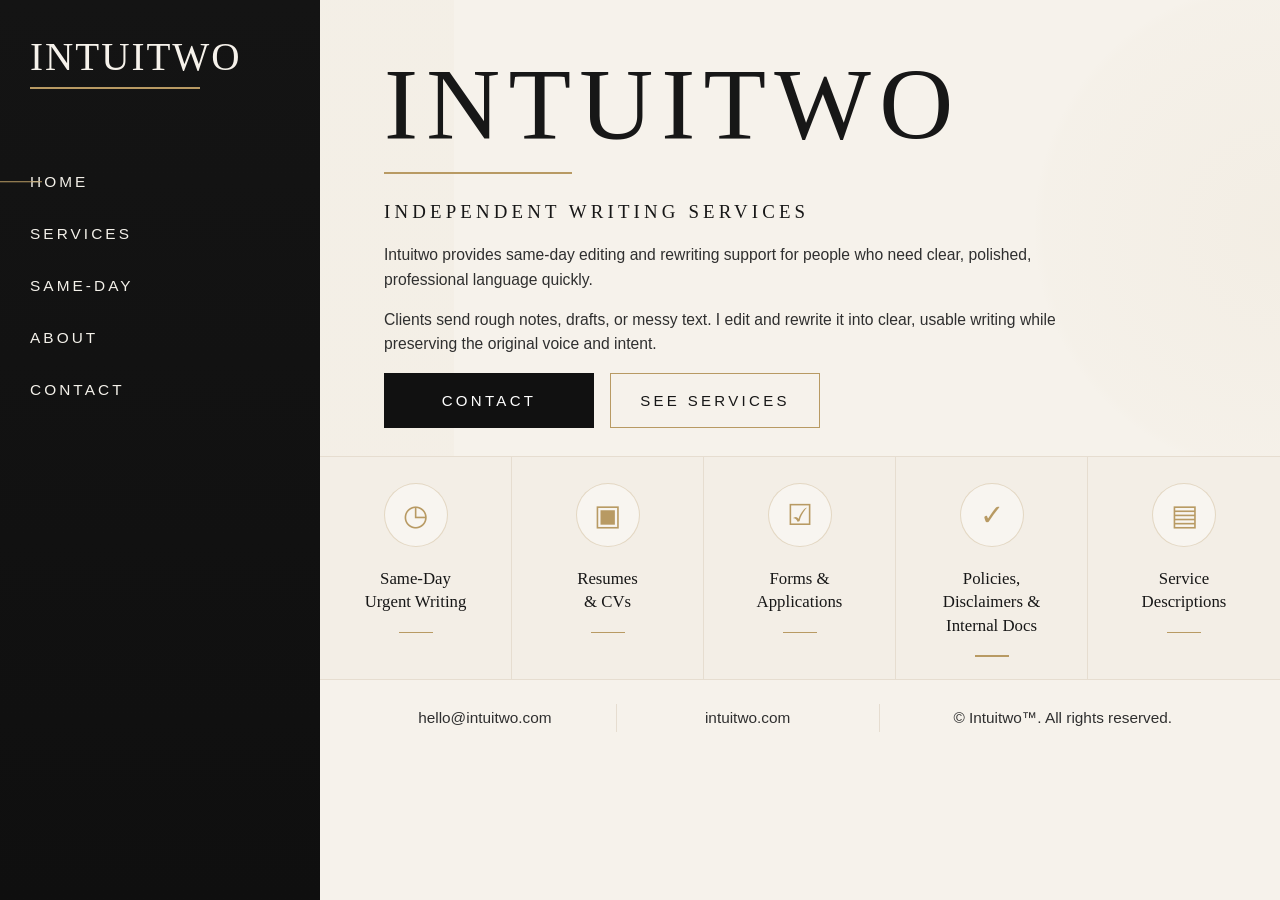
<file: index.html>
<!DOCTYPE html>
<html lang="en">
<head>
  <meta charset="UTF-8" />
  <meta name="viewport" content="width=device-width, initial-scale=1.0" />
  <title>INTUITWO — Independent writing services</title>
  <meta
    name="description"
    content="Intuitwo provides same-day editing and rewriting support for people who need clear, polished, professional language quickly."
  />
  <link rel="stylesheet" href="style.css" />
</head>
<body>
  <div class="site-shell">
    <aside class="sidebar">
      <div class="sidebar-inner">
        <a class="sidebar-brand" href="#top" aria-label="INTUITWO home">
          <span class="brand-wordmark">INTUITWO</span>
          <span class="brand-underline"></span>
        </a>

        <nav class="sidebar-nav" aria-label="Primary">
          <a href="#top" class="active">HOME</a>
          <a href="#services">SERVICES</a>
          <a href="#same-day">SAME-DAY</a>
          <a href="#about">ABOUT</a>
          <a href="#contact">CONTACT</a>
        </nav>
      </div>
    </aside>

    <main class="main-content" id="top">
      <section class="hero">
        <div class="hero-copy">
          <h1 class="hero-wordmark">INTUITWO</h1>
          <div class="hero-rule"></div>
          <div class="hero-subtitle">INDEPENDENT WRITING SERVICES</div>

          <p>
            Intuitwo provides same-day editing and rewriting support for people
            who need clear, polished, professional language quickly.
          </p>

          <p>
            Clients send rough notes, drafts, or messy text. I edit and rewrite
            it into clear, usable writing while preserving the original voice
            and intent.
          </p>

          <div class="hero-actions">
            <a class="btn btn-dark" href="mailto:hello@intuitwo.com">CONTACT</a>
            <a class="btn btn-light" href="#services">SEE SERVICES</a>
          </div>
        </div>
      </section>

      <section class="services-grid" id="services" aria-label="Services">
        <article class="service-card" id="same-day">
          <div class="service-icon" aria-hidden="true">◷</div>
          <h2>Same-Day<br />Urgent Writing</h2>
          <span class="service-line"></span>
        </article>

        <article class="service-card">
          <div class="service-icon" aria-hidden="true">▣</div>
          <h2>Resumes<br />&amp; CVs</h2>
          <span class="service-line"></span>
        </article>

        <article class="service-card">
          <div class="service-icon" aria-hidden="true">☑</div>
          <h2>Forms &amp;<br />Applications</h2>
          <span class="service-line"></span>
        </article>

        <article class="service-card" id="about">
          <div class="service-icon" aria-hidden="true">✓</div>
          <h2>Policies,<br />Disclaimers &amp;<br />Internal Docs</h2>
          <span class="service-line"></span>
        </article>

        <article class="service-card">
          <div class="service-icon" aria-hidden="true">▤</div>
          <h2>Service<br />Descriptions</h2>
          <span class="service-line"></span>
        </article>
      </section>

      <footer class="site-footer" id="contact">
        <div class="footer-item">
          <a href="mailto:hello@intuitwo.com">hello@intuitwo.com</a>
        </div>
        <div class="footer-divider"></div>
        <div class="footer-item">
          <a href="https://intuitwo.com">intuitwo.com</a>
        </div>
        <div class="footer-divider"></div>
        <div class="footer-item footer-legal">
          © Intuitwo™. All rights reserved.
        </div>
      </footer>
    </main>
  </div>
</body>
</html>
</file>
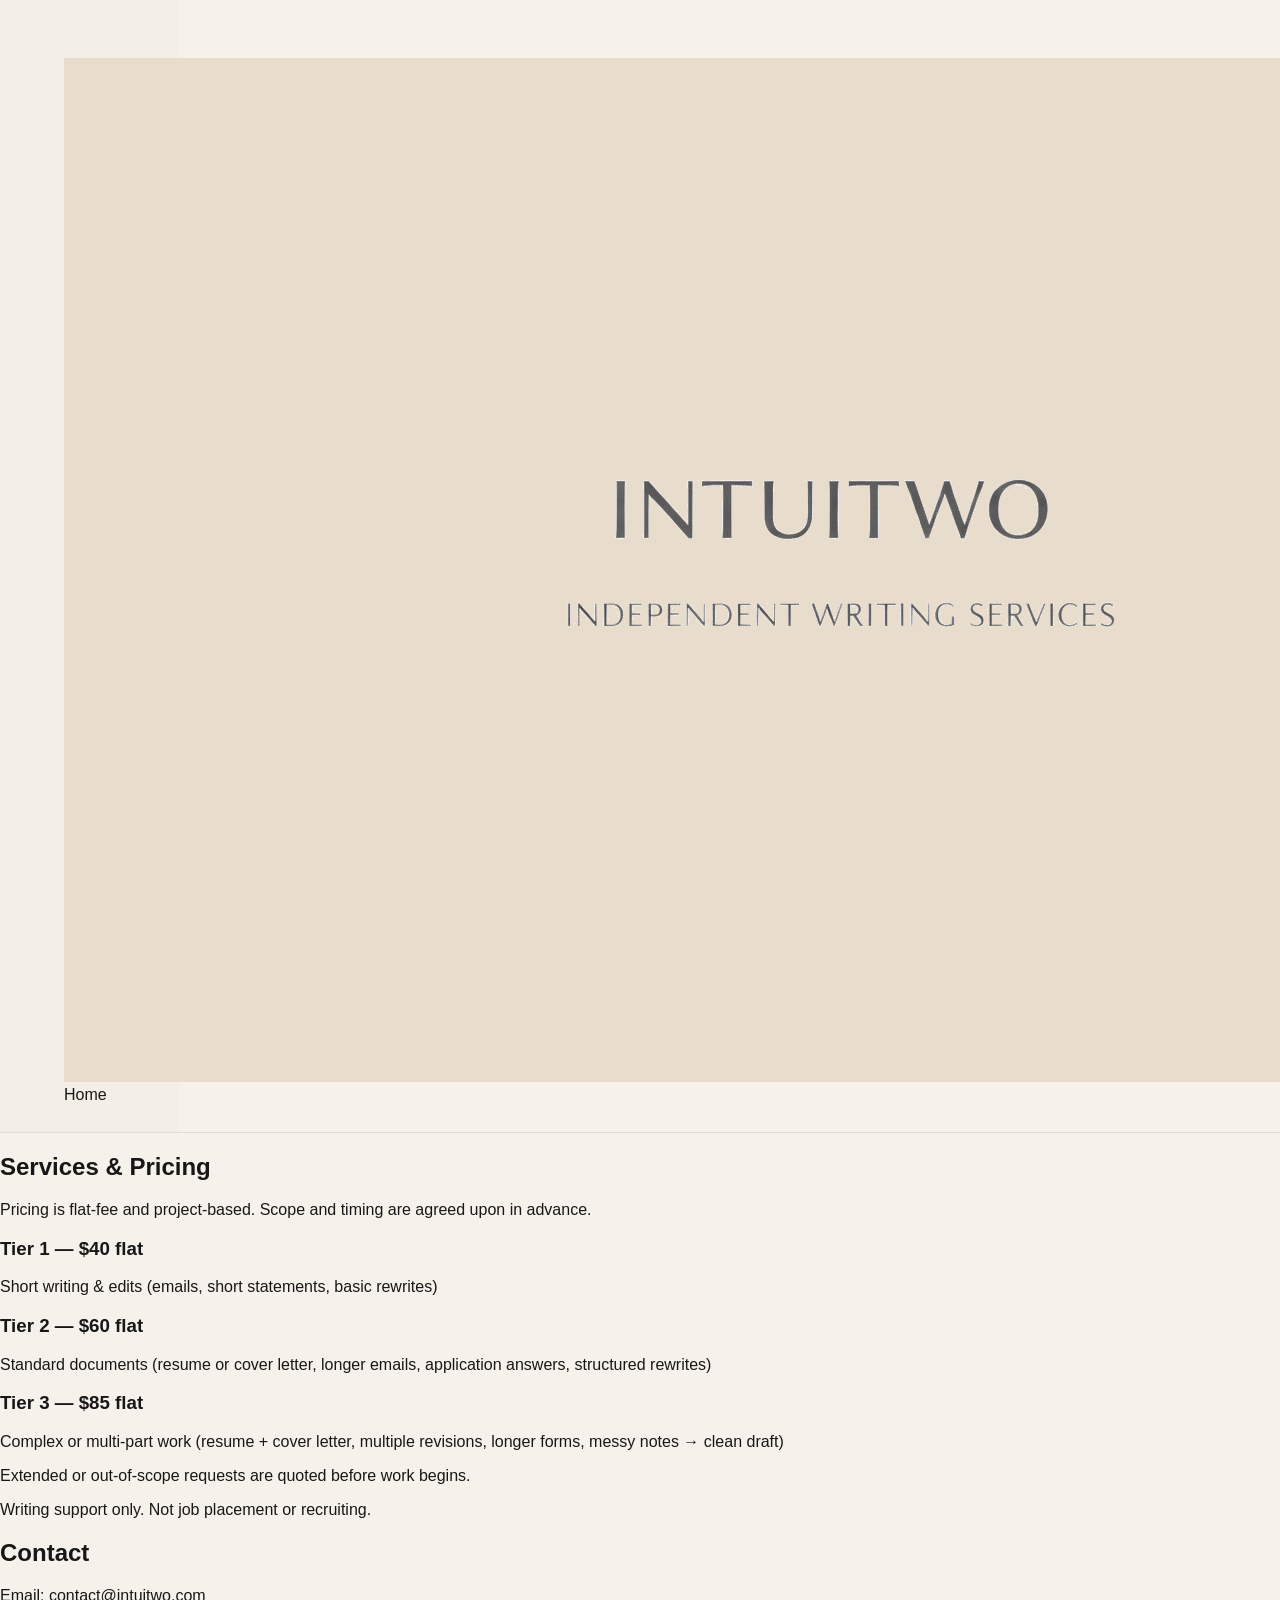
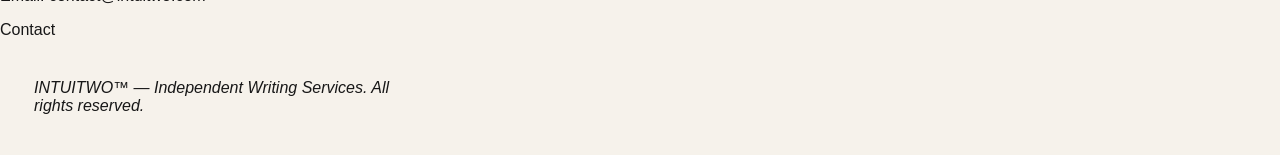
<file: pricing.html>
<!doctype html>
<html lang="en">
<head>
  <meta charset="utf-8" />
  <meta name="viewport" content="width=device-width, initial-scale=1" />
  <title>INTUITWO — Services & Pricing</title>
  <meta name="description" content="Services & pricing for INTUITWO: flat-fee independent writing support." />
  <link rel="stylesheet" href="style.css" />
</head>

<body>
  <main class="page">

    <header class="hero">
      <img class="logo" src="INTUITWO_Wordmark_BG_E8DDCC.png" alt="INTUITWO">
      <nav class="nav">
        <a href="index.html">Home</a>
      </nav>
    </header>

    <section class="section">
      <h2>Services &amp; Pricing</h2>
      <p class="lead">
        Pricing is flat-fee and project-based. Scope and timing are agreed upon in advance.
      </p>
    </section>

    <section class="section">
      <div class="tier">
        <h3>Tier 1 — $40 flat</h3>
        <p>Short writing &amp; edits (emails, short statements, basic rewrites)</p>
      </div>

      <div class="tier">
        <h3>Tier 2 — $60 flat</h3>
        <p>Standard documents (resume or cover letter, longer emails, application answers, structured rewrites)</p>
      </div>

      <div class="tier">
        <h3>Tier 3 — $85 flat</h3>
        <p>Complex or multi-part work (resume + cover letter, multiple revisions, longer forms, messy notes → clean draft)</p>
      </div>

      <p class="note">Extended or out-of-scope requests are quoted before work begins.</p>
      <p class="note">Writing support only. Not job placement or recruiting.</p>
    </section>

    <section class="section">
      <h2>Contact</h2>
      <p>Email: <a href="mailto:contact@intuitwo.com">contact@intuitwo.com</a></p>
      <div class="contact-cta">
        <a class="contact-button" href="mailto:contact@intuitwo.com">Contact</a>
      </div>
    </section>

    <footer class="site-footer">
      <p><em>INTUITWO™ — Independent Writing Services. All rights reserved.</em></p>
    </footer>

  </main>
</body>
</html>
</file>
<file: style.css>
:root {
  --bg-dark: #111111;
  --bg-light: #f6f2eb;
  --bg-light-2: #f3eee6;
  --text-dark: #171717;
  --text-body: #2f2f2f;
  --accent: #b89a63;
  --border: #e6ddd0;
  --white: #ffffff;
}

* {
  box-sizing: border-box;
}

html {
  scroll-behavior: smooth;
}

body {
  margin: 0;
  background: var(--bg-light);
  color: var(--text-dark);
  font-family: Helvetica, Arial, sans-serif;
}

a {
  color: inherit;
  text-decoration: none;
}

.site-shell {
  min-height: 100vh;
  display: grid;
  grid-template-columns: 320px 1fr;
}

.sidebar {
  background: linear-gradient(180deg, #141414 0%, #0f0f0f 100%);
  color: var(--white);
  min-height: 100vh;
  position: sticky;
  top: 0;
}

.sidebar-inner {
  height: 100vh;
  display: flex;
  flex-direction: column;
  padding: 38px 30px 34px;
}

.sidebar-brand {
  display: inline-flex;
  flex-direction: column;
  align-items: flex-start;
  gap: 12px;
  margin-bottom: 84px;
}

.brand-wordmark {
  font-family: "Didot", "Bodoni MT", "Iowan Old Style", "Times New Roman", serif;
  font-size: 2.45rem;
  letter-spacing: 0.05em;
  line-height: 0.95;
  color: #f6f2eb;
  display: block;
  max-width: 100%;
}

.brand-underline {
  display: block;
  width: 170px;
  max-width: 100%;
  height: 1.5px;
  background: var(--accent);
}

.sidebar-nav {
  display: flex;
  flex-direction: column;
  gap: 34px;
}

.sidebar-nav a {
  position: relative;
  font-size: 0.96rem;
  letter-spacing: 0.2em;
  color: #f4f1ea;
}

.sidebar-nav a.active::before {
  content: "";
  position: absolute;
  left: -30px;
  top: 50%;
  transform: translateY(-50%);
  width: 42px;
  height: 1.5px;
  background: var(--accent);
}

.main-content {
  display: flex;
  flex-direction: column;
  min-width: 0;
}

.hero {
  background:
    radial-gradient(circle at right center, rgba(184, 154, 99, 0.05) 0%, rgba(184, 154, 99, 0.015) 24%, rgba(0, 0, 0, 0) 25%),
    linear-gradient(to right, rgba(184, 154, 99, 0.035) 0, rgba(184, 154, 99, 0.035) 14%, transparent 14%, transparent 100%),
    var(--bg-light);
  padding: 58px 64px 28px;
  border-bottom: 1px solid var(--border);
}

.hero-copy {
  max-width: 760px;
  padding-bottom: 0;
}

.hero-wordmark {
  margin: 0;
  font-family: "Didot", "Bodoni MT", "Iowan Old Style", "Times New Roman", serif;
  font-size: clamp(4rem, 8vw, 6.8rem);
  font-weight: 400;
  letter-spacing: 0.08em;
  line-height: 0.92;
  color: var(--text-dark);
}

.hero-rule {
  width: 188px;
  height: 1.5px;
  background: var(--accent);
  margin: 20px 0 26px;
}

.hero-subtitle {
  font-family: "Didot", "Bodoni MT", "Iowan Old Style", "Times New Roman", serif;
  font-size: 1.18rem;
  letter-spacing: 0.22em;
  text-transform: uppercase;
  line-height: 1.25;
  color: var(--text-dark);
  margin-bottom: 20px;
}

.hero p {
  margin: 0 0 16px;
  max-width: 690px;
  font-size: 0.98rem;
  line-height: 1.55;
  color: var(--text-body);
}

.hero-actions {
  display: flex;
  gap: 16px;
  margin-top: 10px;
  margin-bottom: 0;
}

.btn {
  min-width: 210px;
  padding: 18px 24px;
  text-align: center;
  letter-spacing: 0.22em;
  font-size: 0.94rem;
  border: 1px solid transparent;
  transition: opacity 0.2s ease;
}

.btn:hover {
  opacity: 0.88;
}

.btn-dark {
  background: var(--bg-dark);
  color: var(--white);
  border-color: var(--bg-dark);
}

.btn-light {
  background: transparent;
  color: var(--text-dark);
  border-color: var(--accent);
}

.services-grid {
  display: grid;
  grid-template-columns: repeat(5, 1fr);
  border-bottom: 1px solid var(--border);
  margin-top: 0;
}

.service-card {
  background: var(--bg-light-2);
  min-height: 210px;
  padding: 26px 20px 22px;
  border-right: 1px solid var(--border);
  text-align: center;
}

.service-card:last-child {
  border-right: none;
}

.service-icon {
  width: 64px;
  height: 64px;
  margin: 0 auto 20px;
  border-radius: 50%;
  border: 1px solid rgba(184, 154, 99, 0.32);
  color: var(--accent);
  display: grid;
  place-items: center;
  font-size: 1.8rem;
  font-family: "Didot", "Bodoni MT", "Times New Roman", serif;
  background: rgba(255, 255, 255, 0.4);
}

.service-card h2 {
  margin: 0;
  font-family: "Didot", "Bodoni MT", "Iowan Old Style", "Times New Roman", serif;
  font-weight: 400;
  font-size: 1.05rem;
  line-height: 1.4;
  color: var(--text-dark);
}

.service-line {
  display: block;
  width: 34px;
  height: 1.5px;
  background: var(--accent);
  margin: 18px auto 0;
}

.site-footer {
  display: grid;
  grid-template-columns: 1fr auto 1fr auto 1.4fr;
  align-items: center;
  gap: 0;
  padding: 24px 34px;
  background: var(--bg-light);
}

.footer-item {
  text-align: center;
  font-size: 0.96rem;
  color: var(--text-body);
}

.footer-divider {
  width: 1px;
  height: 28px;
  background: var(--border);
}

.footer-legal {
  white-space: nowrap;
}

@media (max-width: 1180px) {
  .site-shell {
    grid-template-columns: 280px 1fr;
  }

  .hero {
    padding: 48px 40px 24px;
  }

  .services-grid {
    grid-template-columns: repeat(2, 1fr);
  }

  .service-card:nth-child(2n) {
    border-right: none;
  }
}

@media (max-width: 820px) {
  .site-shell {
    grid-template-columns: 1fr;
  }

  .sidebar {
    position: relative;
    min-height: auto;
  }

  .sidebar-inner {
    height: auto;
    padding: 26px 24px 24px;
  }

  .sidebar-brand {
    margin-bottom: 30px;
  }

  .brand-wordmark {
    font-size: 2.2rem;
  }

  .brand-underline {
    width: 128px;
  }

  .sidebar-nav {
    gap: 16px;
    flex-direction: row;
    flex-wrap: wrap;
  }

  .sidebar-nav a.active::before {
    display: none;
  }

  .hero {
    padding: 36px 24px 28px;
  }

  .hero-wordmark {
    font-size: 3.2rem;
  }

  .hero-rule {
    width: 150px;
    margin: 16px 0 20px;
  }

  .hero-subtitle {
    font-size: 1.02rem;
    letter-spacing: 0.22em;
    line-height: 1.45;
  }

  .hero-actions {
    flex-direction: column;
  }

  .btn {
    width: 100%;
    min-width: 0;
  }

  .services-grid {
    grid-template-columns: 1fr;
  }

  .service-card {
    border-right: none;
    border-bottom: 1px solid var(--border);
    min-height: auto;
  }

  .service-card:last-child {
    border-bottom: none;
  }

  .site-footer {
    grid-template-columns: 1fr;
    gap: 14px;
    padding: 22px 24px 28px;
  }

  .footer-divider {
    display: none;
  }

  .footer-legal {
    white-space: normal;
  }
}
</file>
